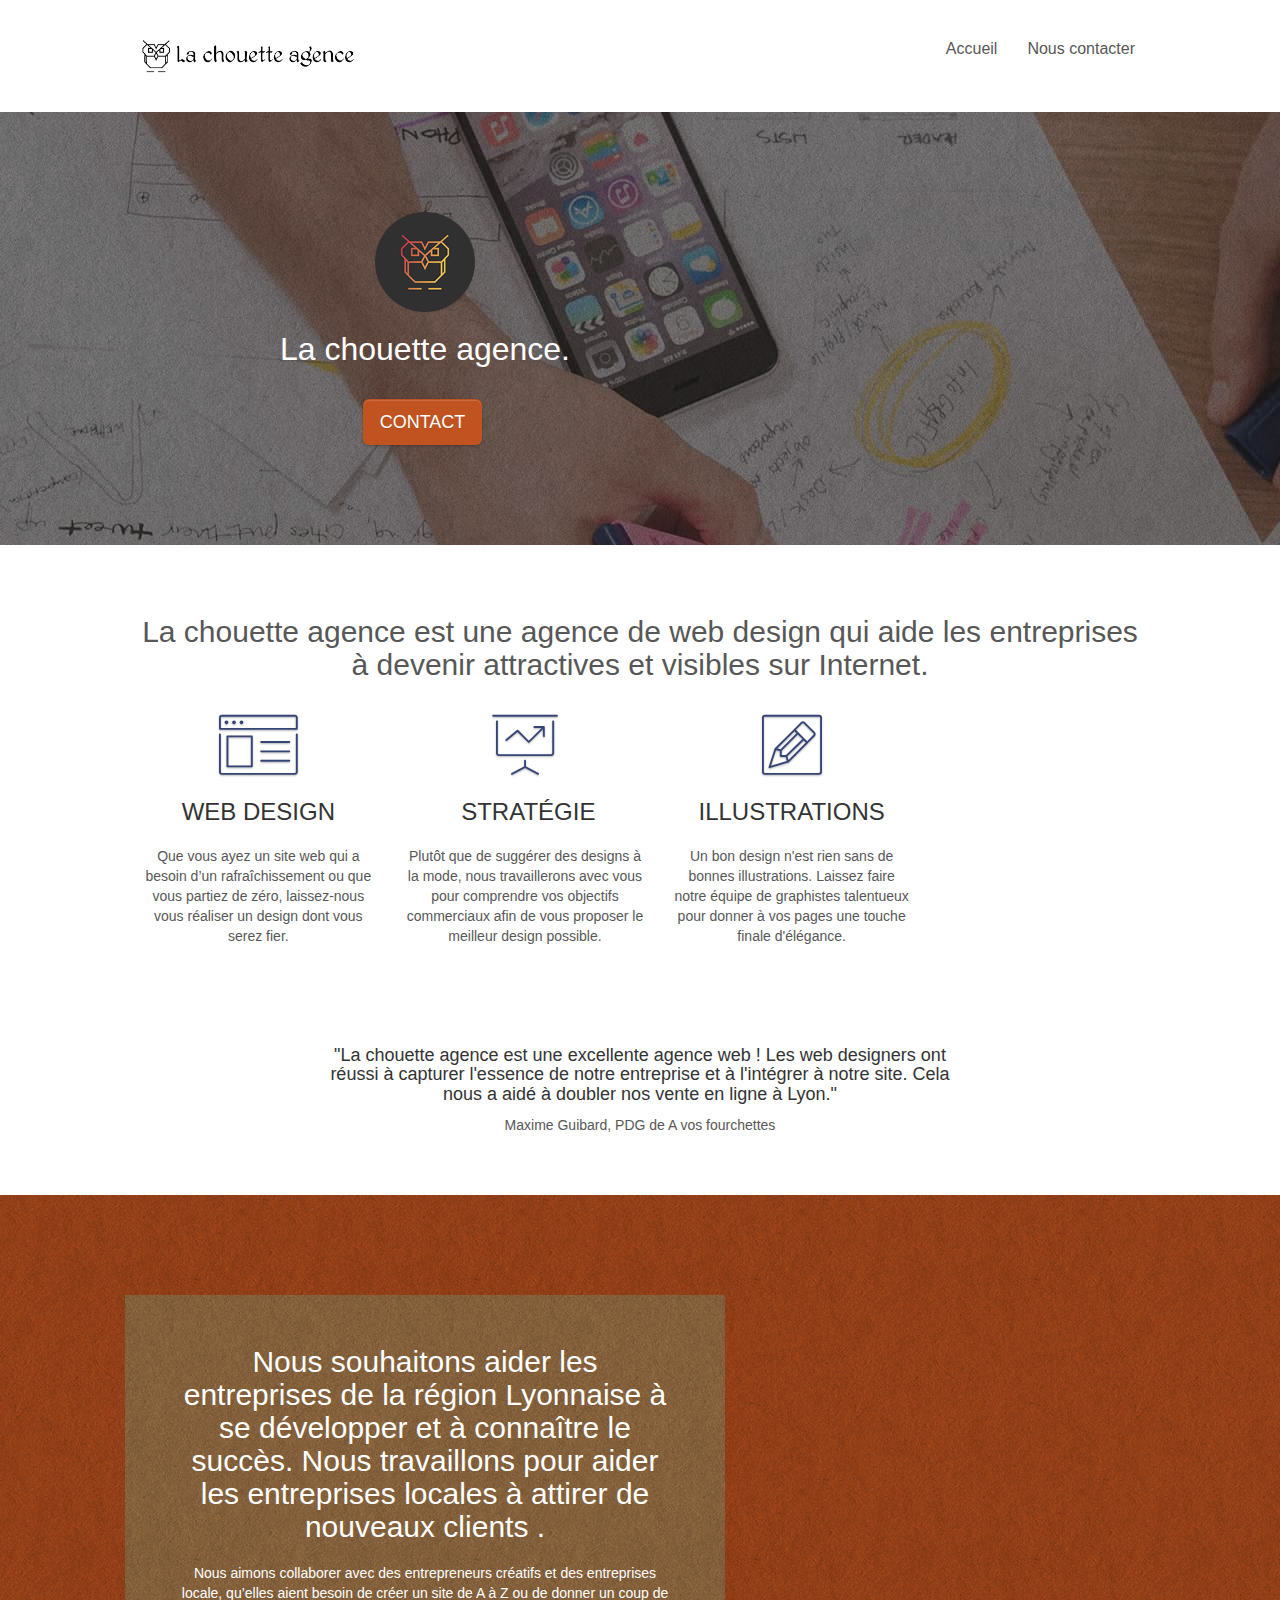
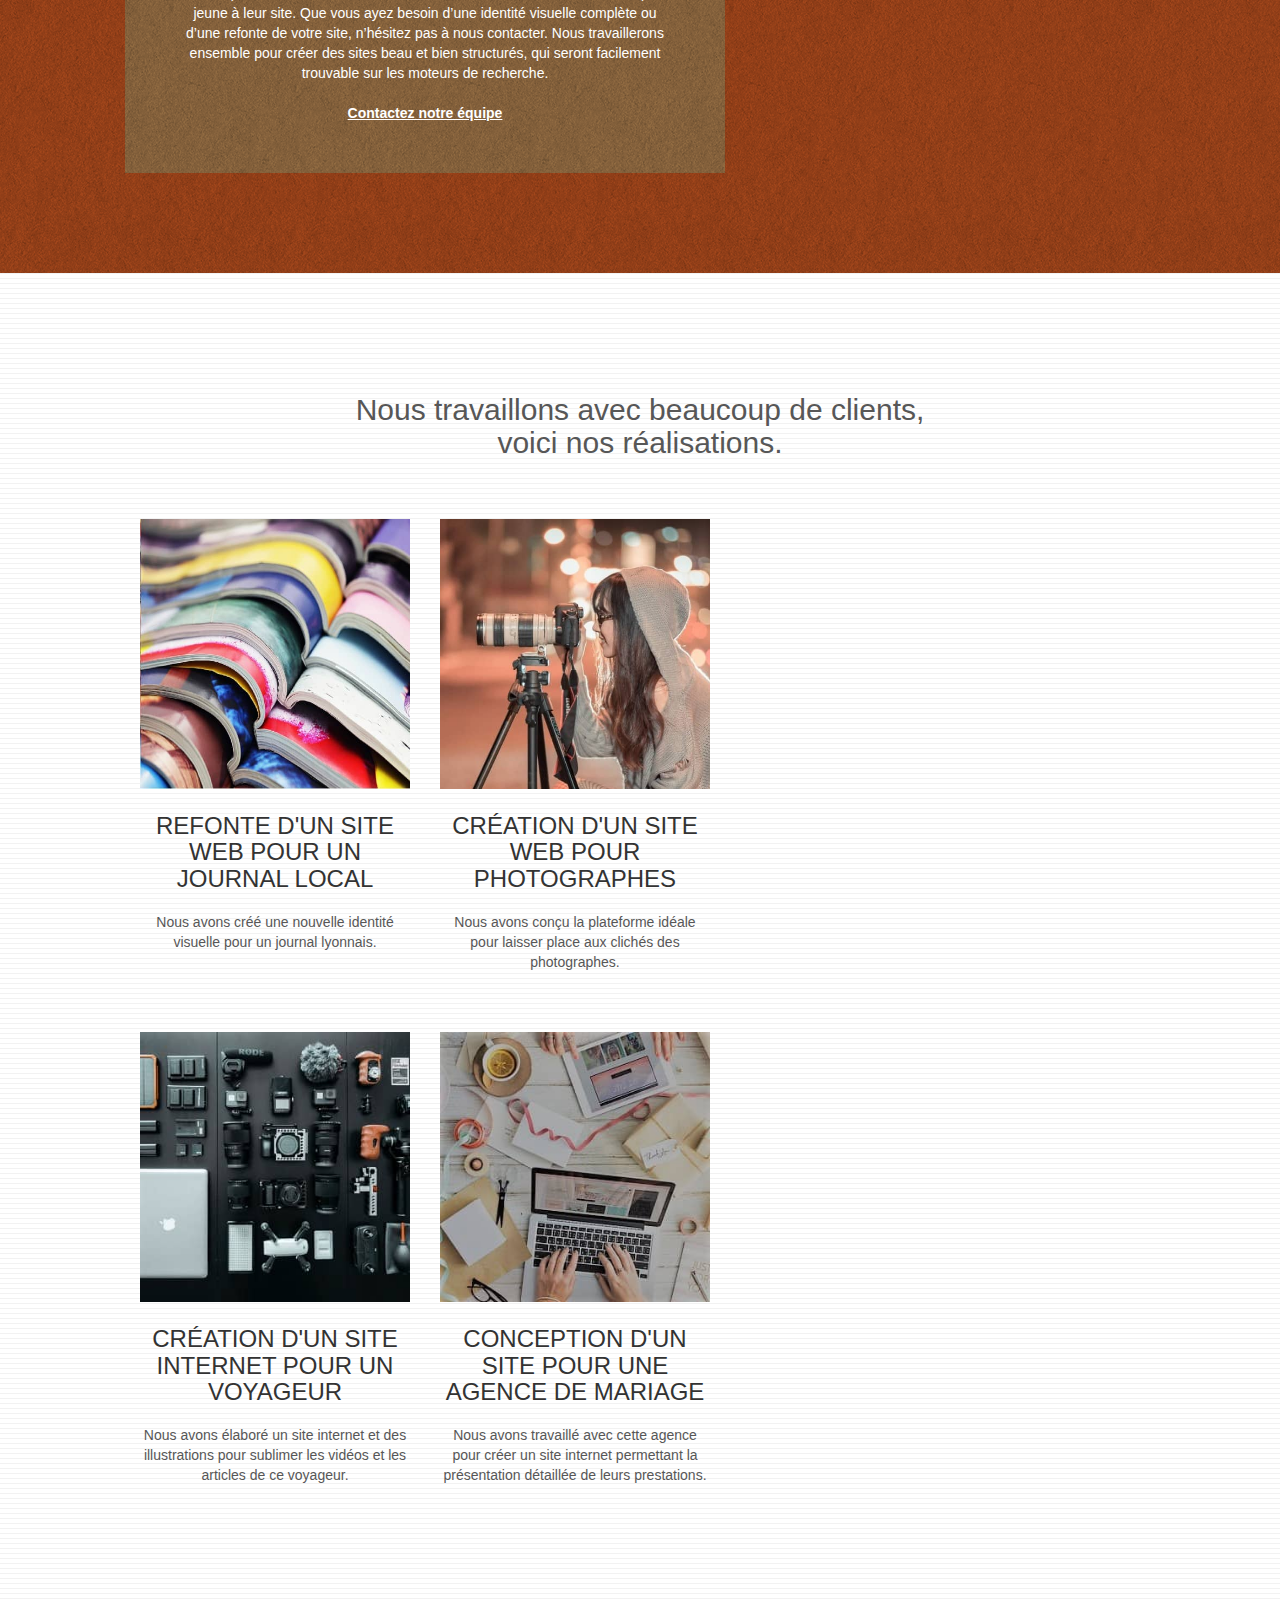
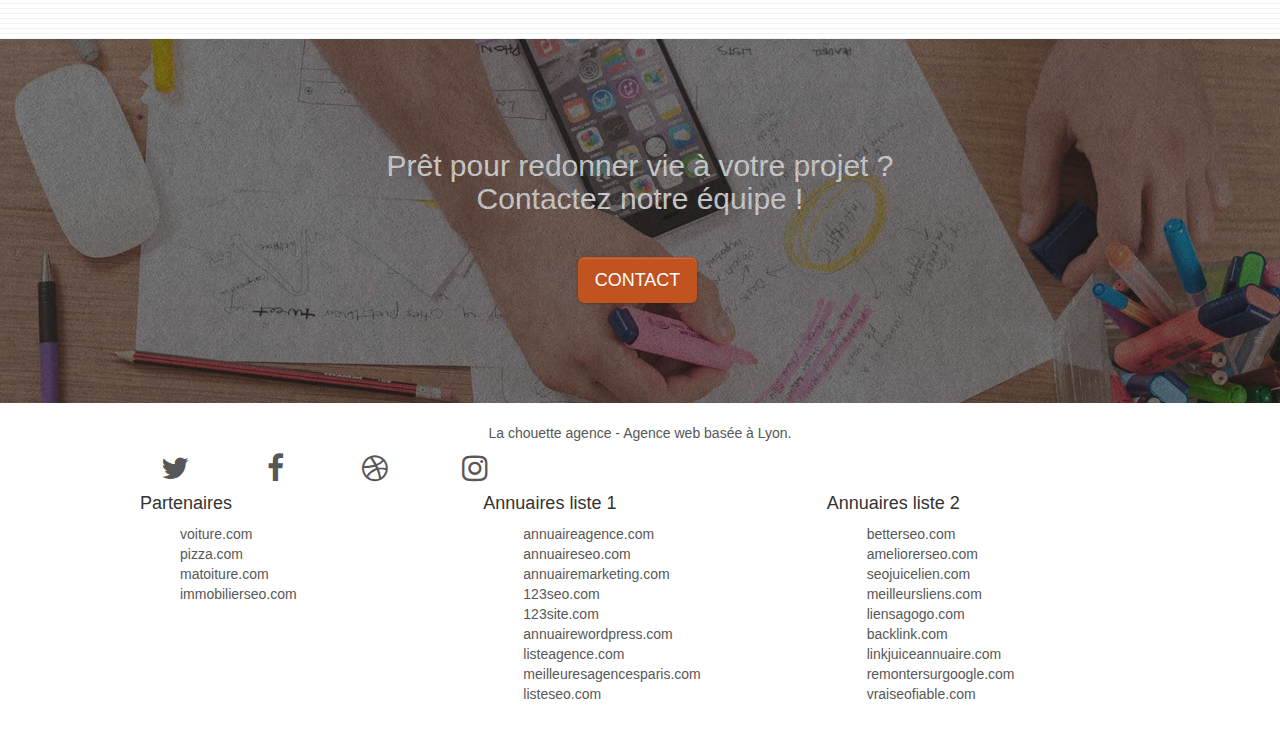
<file: index.html>
<!doctype html>
<html lang="fr">
<head>
    <meta charset="utf-8">
    <meta name="keywords" content="seo, google, site web, site internet, agence design paris, agence design, agence design,agence design,agence design,agence design,agence design,agence design,agence design,agence design">
    <meta name="description" content="La chouette agence est une grande agence de web design basée à Lyon.">
    <meta name="viewport" content="width=device-width, initial-scale=1.0, viewport-fit=cover">
	<link rel="shortcut icon" type="image/png" href="favicon.jpg">
	<link rel="preconnect" href="https://fonts.gstatic.com">
	
	<link rel="stylesheet" href="style.min.css">
	<link rel="stylesheet" type="text/css" href="https://maxcdn.bootstrapcdn.com/bootstrap/3.3.5/css/bootstrap.min.css">
	<link rel="stylesheet" type="text/css" href="https://cdnjs.cloudflare.com/ajax/libs/font-awesome/4.7.0/css/font-awesome.css">
	<link rel="stylesheet" type="text/css" href="./css/et-line.min.css">
	
    
	

    <title>La Chouette Agence</title>
  
</head>
<body>
<div class="page-container">

<header class="bloc bgc-white l-bloc " id="bloc-0">
	<div class="container bloc-sm">
		<nav class="navbar row">
			<div class="navbar-header">	
				<a class="navbar-brand" href="index.html"><img src="img/la-chouette-agence.png" alt="Logo la chouette agence" height="40" /></a>
				<button id="nav-toggle" type="button" class="ui-navbar-toggle navbar-toggle" data-toggle="collapse" data-target=".navbar-1">
					<span class="sr-only">Toggle navigation</span><span class="icon-bar"></span><span class="icon-bar"></span><span class="icon-bar"></span>
				</button>
			</div>
			<div class="collapse navbar-collapse navbar-1 special-dropdown-nav">
				<ul class="site-navigation nav navbar-nav">
					<li>
						<a href="index.html" class="link">Accueil</a>
					</li>
					<li>
						<a href="page2.html" class="link">Nous contacter</a>
					</li>
				</ul>
			</div>
		</nav>
	</div>
</header>

<section class="bloc bgc-dark-slate-blue bg-banniere d-bloc bg-t-edge bloc-bg-texture texture-paper b-parallax" id="bloc-1-hero">
	<div class="container bloc-lg">
		<div class="row tight-width-whitespace">
			<div class="col-sm-12">
				<img src="img/logo.png" class="center-block image-resize-mode" width="100" alt="La chouette agence logo" />
				<h1 class="text-center hero-bloc-text tc-white ">
					La chouette agence.
				</h1>
				<div class="text-center">
					<a href="page2.html" class="btn btn-lg btn-clean btn-rd cta-hero btn-atomic-tangerine" id="cta-hero">Contact</a>
				</div>
			</div>
		</div>
	</div>
</section>

<section class="bloc bgc-white l-bloc" id="bloc-2-services">
	<div class="container bloc-md">
		<div class="row">
			<div class="col-sm-12 text-center">
				<h2>La chouette agence est une agence de web design qui aide les entreprises à devenir attractives et visibles sur Internet.</h2>
			</div>
		</div>
		<div class="row voffset-lg med-width-whitespace">
			<div class="col-sm-4">
				<div class="text-center">
					<span class="et-icon-browser sm-shadow icon-dark-slate-blue icons icon-lg"></span>
				</div>
				<h3 class="mg-md text-center">
					Web design
				</h3>
				<p class="text-center text-size">
					Que vous ayez un site web qui a besoin d&rsquo;un rafraîchissement ou que vous partiez de zéro, laissez-nous vous réaliser un design dont vous serez fier.
				</p>
			</div>
			<div class="col-sm-4">
				<div class="text-center">
					<span class="et-icon-presentation sm-shadow icon-dark-slate-blue icons icon-lg"></span>
				</div>
				<h3 class="mg-md text-center">
					&nbsp;Stratégie
				</h3>
				<p class="text-center text-size">
					Plutôt que de suggérer des designs à la mode, nous travaillerons avec vous pour comprendre vos objectifs commerciaux afin de vous proposer le meilleur design possible.<br>
				</p>
			</div>
			<div class="col-sm-4">
				<div class="text-center">
					<span class="et-icon-edit sm-shadow icon-dark-slate-blue icons icon-lg"></span>
				</div>
				<h3 class="mg-md text-center">
					Illustrations
				</h3>
				<p class="text-center text-size">
					Un bon design n'est rien sans de bonnes illustrations. Laissez faire notre équipe de graphistes talentueux pour donner à vos pages une touche finale d'élégance.
				</p>
			</div>
		</div>
		<div class="row voffset-lg voffset">
			<div class="col-xs-12 col-md-8 col-md-offset-2 text-center">
				<h4>"La chouette agence est une excellente agence web ! Les web designers ont réussi à capturer l'essence de notre entreprise et à l'intégrer à notre site. Cela nous a aidé à doubler nos vente en ligne à Lyon."</h4>
				<p class="text-size">Maxime Guibard, PDG de A vos fourchettes</p>
			</div>
		</div>
	</div>
</section>

<section class="bloc tc-white bgc-atomic-tangerine bg-presentation d-bloc bloc-bg-texture texture-paper b-parallax" id="bloc-3-what-i-do">
	<div class="container bloc-lg">
		<div class="row tight-width-whitespace black-background">
			<div class="col-sm-12">
				<h2 class="mg-md text-center tc-white">
					Nous souhaitons aider les entreprises de la région Lyonnaise à se développer et à connaître le succès. Nous travaillons pour aider les entreprises locales à attirer de nouveaux clients .<br>
				</h2>
				<p class="text-center white text-size">
					Nous aimons collaborer avec des entrepreneurs créatifs et des entreprises locale, qu’elles aient besoin de créer un site de A à Z ou de donner un coup de jeune à leur site. Que vous ayez besoin d’une identité visuelle complète ou d’une refonte de votre site, n’hésitez pas à nous contacter. Nous travaillerons ensemble pour créer des sites beau et bien structurés, qui seront facilement trouvable sur les moteurs de recherche. <br><br><a class="ltc-white bold-link text-size" href="page2.html">Contactez notre équipe</a><br>
				</p>
			</div>
		</div>
	</div>
</section>

<section class="bloc bgc-white bg-lines-h2-bg bg-repeat l-bloc" id="bloc-4-portfolio">
	<div class="container bloc-lg">
		<div class="row">
			<div class="col-sm-12 text-center">
				<h2>Nous travaillons avec beaucoup de clients,<br>voici nos réalisations.</h2>
			</div>
		</div>
		<div class="row tight-width-whitespace portfolio-row">
			<div class="col-sm-6">
				<a href="#" data-lightbox="img/1.jpg" data-gallery-id="gallery-1" data-caption="Refonte d'un site web pour un journal local" data-frame="snapshot-lb"><img src="img/1.jpg" class="img-responsive portfolio-thumb" alt="photo avec plein de livre ouvert" /></a>
				<h3 class="mg-md text-center">
					Refonte d'un site web pour un journal local
				</h3>
				<p class="text-center text-size">
					Nous avons créé une nouvelle identité visuelle pour un journal lyonnais.
				</p>
			</div>
			<div class="col-sm-6">
				<a href="#" data-lightbox="img/2.jpg" data-gallery-id="gallery-1" data-caption="Création d'un site web pour photographes" data-frame="snapshot-lb"><img src="img/2.jpg" class="img-responsive portfolio-thumb" alt="Photographe" /></a>
				<h3 class="mg-md text-center">
					Création d'un site web pour photographes
				</h3>
				<p class="text-center text-size">
					Nous avons conçu la plateforme idéale pour laisser place aux clichés des photographes.
				</p>
			</div>
		</div>
		<div class="row tight-width-whitespace portfolio-row">
			<div class="col-sm-6">
				<a href="#" data-lightbox="img/3.jpg" data-gallery-id="gallery-1" data-caption="Création d'un site internet pour un voyageur" data-frame="snapshot-lb"><img src="img/3.jpg" class="img-responsive portfolio-thumb" alt="gadjet électronique"/></a>
				<h3 class="mg-md text-center">
					Création d'un site internet pour un voyageur
				</h3>
				<p class="text-center text-size">
					Nous avons élaboré un site internet et des illustrations pour sublimer les vidéos et les articles de ce voyageur.
				</p>
			</div>
			<div class="col-sm-6">
				<a href="#" data-lightbox="img/4.jpg" data-gallery-id="gallery-1" data-caption="Conception d'un site pour une agence de mariage" data-frame="snapshot-lb"><img src="img/4.jpg" class="img-responsive portfolio-thumb" alt="bureau travail ordinateur création mariage" /></a>
				<h3 class="mg-md text-center">
					Conception d'un site pour une agence de mariage
				</h3>
				<p class="text-center text-size">
					Nous avons travaillé avec cette agence pour créer un site internet permettant la présentation détaillée de leurs prestations.
				</p>
			</div>
		</div>
	</div>
</section>

<section class="bloc bgc-dark-slate-blue bg-banniere d-bloc bloc-bg-texture texture-paper" id="bloc-5-cta">
	<div class="container bloc-lg">
		<div class="row">
			<h2 class="mg-md text-center tc-white">
				Prêt pour redonner vie à votre projet ?<br>Contactez notre équipe !
			</h2>
			<div class="col-sm-12 text-center">
				<a href="page2.html" class="btn btn-atomic-tangerine btn-clean btn-rd btn-lg cta-hero">Contact</a>
			</div>
		</div>
	</div>
</section>

<footer class="bloc d-bloc" id="bloc-8">
	<div class="container bloc-sm">
		<div class="row">
			<div class="col-sm-12">
				<p class="text-center text-size">
					La chouette agence - Agence web basée à Lyon.<br>
				</p>
				<div class="row row-no-gutters social">
					<div class="col-sm-3">
						<div class="text-center">
							<a class="social" href="index.html"><i class="fa fa-twitter  icon-md"></i></a>
						</div>
					</div>
					<div class="col-sm-3">
						<div class="text-center">
							<a class="social" href="index.html"><i class="fa fa-facebook icon-md"></i></a>
						</div>
					</div>
					<div class="col-sm-3">
						<div class="text-center">
							<a class="social" href="index.html"><i class="fa fa-dribbble icon-md"></i></a>
						</div>
					</div>
					<div class="col-sm-3">
						<div class="text-center">
							<a class="social" href="index.html"><i class="fa fa-instagram icon-md"></i></a>
						</div>
					</div>
				</div>
				<div class="row">
					<div class="col-sm-4">
						<h4>Partenaires</h4>
							<ul>
								<li><a href="voiture.com">voiture.com</a></li>
								<li><a href="pizza.com">pizza.com</a></li>
								<li><a href="matoiture.com">matoiture.com</a></li>
								<li><a href="immobilierseo.com">immobilierseo.com</a></li>
							</ul>		
					</div>
					<div class="col-sm-4">
						<h4>Annuaires liste 1</h4>
						<ul>
							<li><a href="annuaireagence.com">annuaireagence.com</a></li>
							<li><a href="annuaireseo.com">annuaireseo.com</a></li>
							<li><a href="annuairemarketing.com">annuairemarketing.com</a></li>
							<li><a href="123seoture.com">123seo.com</a></li>
							<li><a href="123site.com">123site.com</a></li>
							<li><a href="annuairewordpress.com">annuairewordpress.com</a></li>
							<li><a href="listeagence.com">listeagence.com</a></li>
							<li><a href="meilleuresagencesparis.com">meilleuresagencesparis.com</a></li>
							<li><a href="listeseo.com">listeseo.com</a></li>
						</ul>
					</div>
					<div class="col-sm-4">
						<h4>Annuaires liste 2</h4>
						<ul>
							<li><a href="betterseo.com">betterseo.com</a></li>
							<li><a href="ameliorerseo.com">ameliorerseo.com</a></li>
							<li><a href="seojuicelien.com">seojuicelien.com</a></li>
							<li><a href="meilleursliens.com">meilleursliens.com</a></li>
							<li><a href="liensagogo.com">liensagogo.com</a></li>
							<li><a href="backlink.com">backlink.com</a></li>
							<li><a href="linkjuiceannuaire.com">linkjuiceannuaire.com</a></li>
							<li><a href="remontersurgoogle.com">remontersurgoogle.com</a></li>
							<li><a href="vraiseofiable.com">vraiseofiable.com</a></li>
						</ul>
					</div>
				</div>
			</div>
		</div>
	</div>
</footer>

</div>

<script src="https://cdnjs.cloudflare.com/ajax/libs/jquery/2.2.1/jquery.min.js"></script>
<script src="https://maxcdn.bootstrapcdn.com/bootstrap/3.3.5/js/bootstrap.min.js"></script>
<script src="./js/blocs.min.js"></script>
<script defer src="./js/jquery.touchSwipe.min.js"></script>
<script src="./js/gmaps.min.js"></script>  

</body>
</html>
</file>
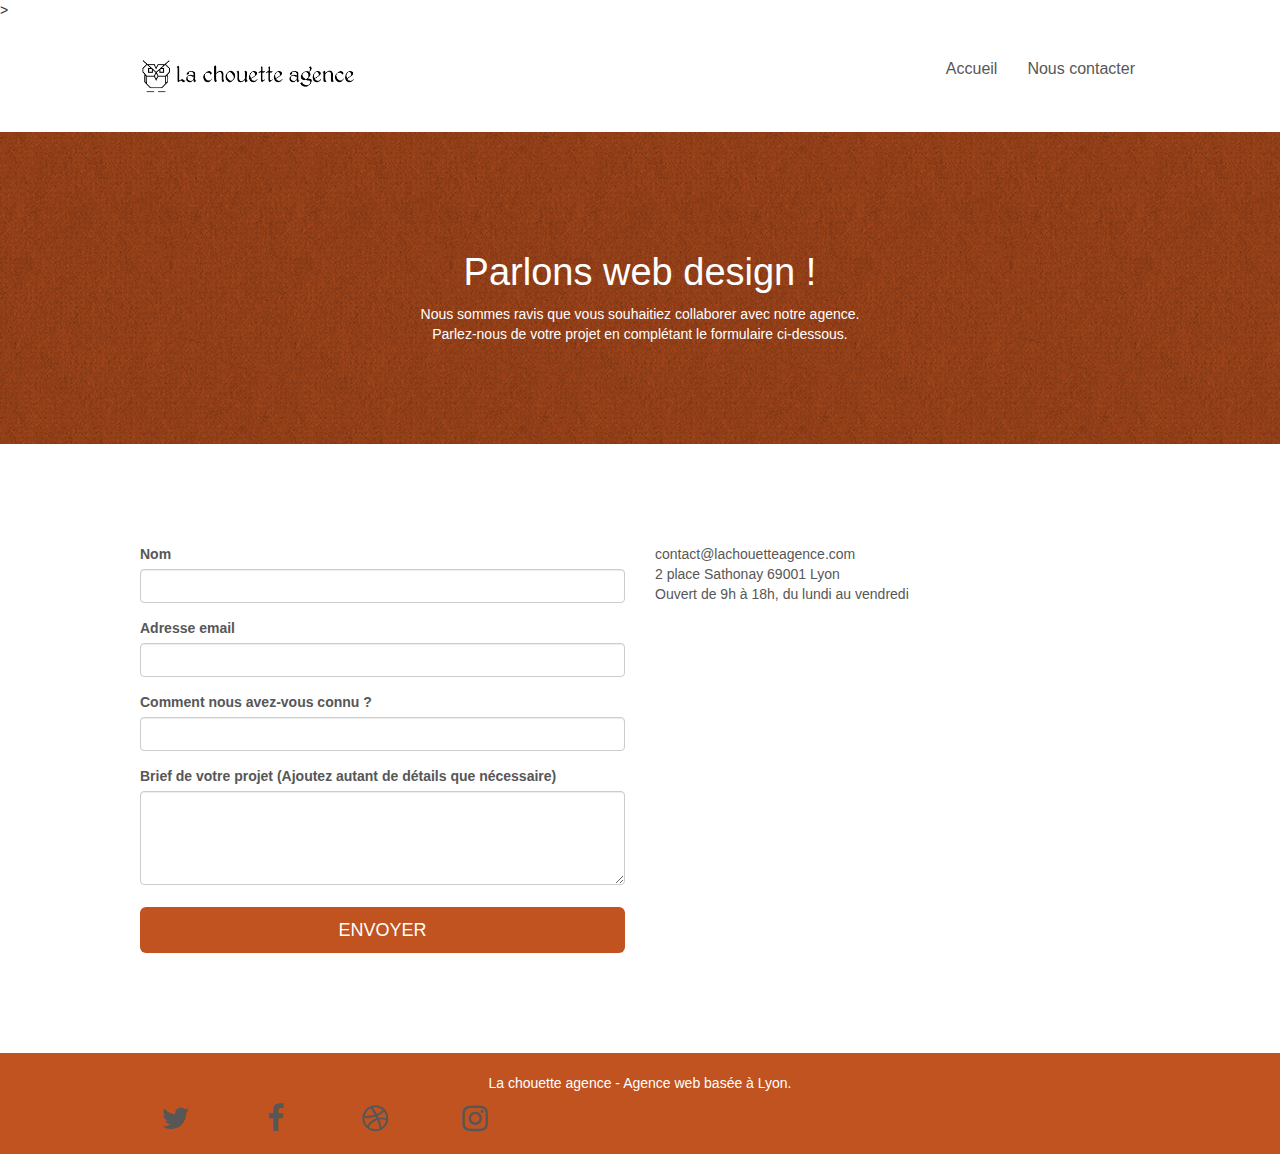
<file: page2.html>
<!doctype html>
<html lang="fr">
<head>
    <meta charset="utf-8">
    <meta name="keywords" content="web design, site web, lyon, internet, design, creation, recherche, cherche">
    <meta name="description" content="Contacter La chouette agence, une agence de web design basé à Lyon.">
    <meta name="viewport" content="width=device-width, initial-scale=1.0, viewport-fit=cover">
	<link rel="shortcut icon" type="image/png" href="favicon.jpg">
	
	<link rel="stylesheet" href="style.min.css">
	<link rel="stylesheet" type="text/css" href="https://maxcdn.bootstrapcdn.com/bootstrap/3.3.5/css/bootstrap.min.css">
	<link rel="stylesheet" type="text/css" href="https://cdnjs.cloudflare.com/ajax/libs/font-awesome/4.7.0/css/font-awesome.css">
	<link rel="stylesheet" type="text/css" href="./css/et-line.min.css">
	>
	
    

    <title>Nous contacter</title>

</head>
<body>

<div class="page-container">
    
<header class="bloc bgc-white l-bloc " id="bloc-0">
	<div class="container bloc-sm">
		<nav class="navbar row">
			<div class="navbar-header">
				<a class="navbar-brand" href="index.html"><img src="img/la-chouette-agence.png" alt="la chouette agence logo" height="40" /></a>
				<button id="nav-toggle" type="button" class="ui-navbar-toggle navbar-toggle" data-toggle="collapse" data-target=".navbar-1">
					<span class="sr-only">Toggle navigation</span><span class="icon-bar"></span><span class="icon-bar"></span><span class="icon-bar"></span>
				</button>
			</div>
			<div class="collapse navbar-collapse navbar-1 special-dropdown-nav">
				<ul class="site-navigation nav navbar-nav">
					<li>
						<a href="index.html" class="link">Accueil</a>
					</li>
					<li>
						<a href="page2.html" class="link">Nous contacter</a>
					</li>
				</ul>
			</div>
		</nav>
	</div>
</header>

<section class="bloc bg-dots-bg bg-repeat bgc-atomic-tangerine d-bloc bloc-bg-texture texture-paper" id="bloc-6">
	<div class="container bloc-lg">
		<div class="row">
			<div class="col-sm-12">
				<h1 class="text-center white hero-bloc-text">
					Parlons web design !
				</h1>
				<p class="text-center mg-lg white tight-width-whitespace text-size">
					Nous sommes ravis que vous souhaitiez collaborer avec notre agence.<br>
					Parlez-nous de votre projet en complétant le formulaire ci-dessous.
				</p>
			</div>
		</div>
	</div>
</section>

<section class="bloc bgc-white l-bloc" id="bloc-7">
	<div class="container bloc-lg">
		<div class="row">
			<div class="col-sm-6">
				<form id="form_1" novalidate success-msg="Your message has been sent." fail-msg="Sorry it seems that our mail server is not responding, Sorry for the inconvenience!">
					<div class="form-group">
						<label for="name">
							Nom
						</label>
						<input id="name" class="form-control" required />
					</div>
					<div class="form-group">
						<label for="email">
							Adresse email
						</label>
						<input id="email" class="form-control" type="email" required />
					</div>
					<div class="form-group">
						<label for="know">
							Comment nous avez-vous connu ?
						</label>
						<input id="know" class="form-control" type="email" required id="input_504" />
					</div>
					<div class="form-group">
						<label for="message">
							Brief de votre projet (Ajoutez autant de détails que nécessaire)<br>
						</label><textarea id="message" class="form-control" rows="4" cols="50" required></textarea>
					</div> 
					<button class="bloc-button btn btn-lg btn-block cta-hero btn-atomic-tangerine" type="submit">
						Envoyer
					</button>
				</form>
			</div>
			<div class="col-sm-6">
				<p class="text-size">
					contact@lachouetteagence.com<br>2 place Sathonay 69001 Lyon<br>Ouvert de 9h à 18h, du lundi au vendredi<br>
				</p>
			</div>
		</div>
	</div>
</section>

<a class="bloc-button btn btn-d scrollToTop" onclick="scrollToTarget('1')"><span class="fa fa-chevron-up"></span></a>

<footer class="bloc bgc-atomic-tangerine d-bloc" id="bloc-8">
	<div class="container bloc-sm">
		<div class="row">
			<div class="col-sm-12">
				<p class="text-center white text-size">
					La chouette agence - Agence web basée à Lyon.<br>
				</p>
				<div class="row row-no-gutters social">
					<div class="col-sm-3">
						<div class="text-center">
							<a class="social" href="index.html"><i class="fa fa-twitter icon-md"></i></a>
						</div>
					</div>
					<div class="col-sm-3">
						<div class="text-center">
							<a class="social" href="index.html"><i class="fa fa-facebook icon-md"></i></a>
						</div>
					</div>
					<div class="col-sm-3">
						<div class="text-center">
							<a class="social" href="index.html"><i class="fa fa-dribbble icon-md"></i></a>
						</div>
					</div>
					<div class="col-sm-3">
						<div class="text-center">
							<a class="social" href="index.html"><i class="fa fa-instagram icon-md"></i></a>
						</div>
					</div>
				</div>
			</div>
		</div>
	</div>
</footer>

</div>
<script src="https://cdnjs.cloudflare.com/ajax/libs/jquery/2.2.1/jquery.min.js"></script>
<script src="https://maxcdn.bootstrapcdn.com/bootstrap/3.3.5/js/bootstrap.min.js"></script>
<script src="./js/blocs.min.js"></script>
<script defer src="./js/jquery.touchSwipe.min.js"></script>
<script src="./js/gmaps.min.js"></script>
</html>
</file>
<file: style.min.css>
body{margin:0;padding:0;background:#fff;overflow-x:hidden;-webkit-font-smoothing:antialiased;-moz-osx-font-smoothing:grayscale;font-display:swap;transform-origin:0 0}a,button{transition:all .3s ease-in-out;outline:0!important;text-decoration:none}a:hover{text-decoration:underline;cursor:pointer}.link:hover{border:solid 1px #000}#page-loading-blocs-notifaction{position:fixed;top:0;bottom:0;width:100%;z-index:100000;background:#fff url(img/pageload-spinner.gif) no-repeat center center}.bloc{width:100%;clear:both;background:50% 50% no-repeat;padding:0 50px;-webkit-background-size:cover;-moz-background-size:cover;-o-background-size:cover;background-size:cover;position:relative}.text-size{font-size:14px}.color-contrast{color:#000;text-decoration:none}.bloc .container{padding-left:0;padding-right:0}.bloc-lg{padding:100px 50px}.bloc-md{padding:50px}.bloc-sm{padding:20px 50px}.bg-b-edge,.bg-bl-edge,.bg-br-edge,.bg-center,.bg-l-edge,.bg-r-edge,.bg-repeat,.bg-t-edge,.bg-tl-edge,.bg-tr-edge{-webkit-background-size:auto!important;-moz-background-size:auto!important;-o-background-size:auto!important;background-size:auto!important}.bg-repeat{background:repeat}.bg-t-edge{background:top no-repeat}.bloc-bg-texture::before{content:"";background-size:2px 2px;position:absolute;top:0;bottom:0;left:0;right:0}.texture-paper::before{background:url(img/texture-paper.png);background-size:280px 280px}.b-parallax{background-attachment:fixed}.d-bloc{color:rgba(255,255,255,.7)}.d-bloc button:hover{color:rgba(255,255,255,.9)}.d-bloc .icon-round,.d-bloc .icon-rounded,.d-bloc .icon-semi-rounded-a,.d-bloc .icon-semi-rounded-b,.d-bloc .icon-square{border-color:rgba(255,255,255,.9)}.d-bloc .divider-h span{border-color:rgba(255,255,255,.2)}.d-bloc .a-btn,.d-bloc .navbar a,.d-bloc .navbar-brand,.d-bloc a .icon-lg,.d-bloc a .icon-sm,.d-bloc a .icon-xl,.d-bloc h1 a,.d-bloc h2 a,.d-bloc h3 a,.d-bloc h4 a,.d-bloc h5 a,.d-bloc h6 a,.d-bloc p a{color:rgba(255,255,255,.6)}.d-bloc .a-btn:hover,.d-bloc .navbar a:hover,.d-bloc .navbar-brand:hover,.d-bloc a:hover .icon-lg,.d-bloc a:hover .icon-sm,.d-bloc a:hover .icon-xl,.d-bloc h1 a:hover,.d-bloc h2 a:hover,.d-bloc h3 a:hover,.d-bloc h4 a:hover,.d-bloc h5 a:hover,.d-bloc h6 a:hover,.d-bloc p a:hover{color:rgba(255,255,255,1)}.d-bloc a:hover .icon-md{color:#97989c}.d-bloc .navbar-toggle .icon-bar{background:rgba(255,255,255,1)}.d-bloc .btn-wire,.d-bloc .btn-wire:hover{color:rgba(255,255,255,1);border-color:rgba(255,255,255,1)}.d-bloc .panel{color:rgba(0,0,0,.5)}.d-bloc .panel button:hover{color:rgba(0,0,0,.7)}.d-bloc .panel icon{border-color:rgba(0,0,0,.7)}.d-bloc .panel .divider-h span{border-color:rgba(0,0,0,.1)}.d-bloc .panel .a-btn{color:rgba(0,0,0,.6)}.d-bloc .panel .a-btn:hover{color:rgba(0,0,0,1)}.d-bloc .panel .btn-wire,.d-bloc .panel .btn-wire:hover{color:rgba(0,0,0,.7);border-color:rgba(0,0,0,.3)}.d-bloc .panel,.l-bloc{color:rgba(0,0,0,.5)}.d-bloc .panel button:hover,.l-bloc button:hover{color:rgba(0,0,0,.7)}.l-bloc .icon-round,.l-bloc .icon-rounded,.l-bloc .icon-semi-rounded-a,.l-bloc .icon-semi-rounded-b,.l-bloc .icon-square{border-color:rgba(0,0,0,.7)}.d-bloc .panel .divider-h span,.l-bloc .divider-h span{border-color:rgba(0,0,0,.1)}.d-bloc .panel .a-btn,.l-bloc .a-btn,.l-bloc .navbar a,.l-bloc .navbar-brand,.l-bloc a .icon-lg,.l-bloc a .icon-md,.l-bloc a .icon-sm,.l-bloc a .icon-xl,.l-bloc h1 a,.l-bloc h2 a,.l-bloc h3 a,.l-bloc h4 a,.l-bloc h5 a,.l-bloc h6 a,.l-bloc p a{color:rgba(0,0,0,.6)}.d-bloc .panel .a-btn:hover,.l-bloc .a-btn:hover,.l-bloc .navbar a:hover,.l-bloc .navbar-brand:hover,.l-bloc a:hover .icon-lg,.l-bloc a:hover .icon-md,.l-bloc a:hover .icon-sm,.l-bloc a:hover .icon-xl,.l-bloc h1 a:hover,.l-bloc h2 a:hover,.l-bloc h3 a:hover,.l-bloc h4 a:hover,.l-bloc h5 a:hover,.l-bloc h6 a:hover,.l-bloc p a:hover{color:rgba(0,0,0,1)}.l-bloc .navbar-toggle .icon-bar{color:rgba(0,0,0,.6)}.d-bloc .panel .btn-wire,.d-bloc .panel .btn-wire:hover,.l-bloc .btn-wire,.l-bloc .btn-wire:hover{color:rgba(0,0,0,.7);border-color:rgba(0,0,0,.3)}.voffset{margin-top:30px}.voffset-lg{margin-top:80px}.row-no-gutters{margin-right:0;margin-left:0}.row.row-no-gutters>[class*=" col-"],.row.row-no-gutters>[class^=col-]{padding-right:0;padding-left:0}#bloc-1-hero h1{font-size:32px}.navbar{margin-bottom:0;z-index:1}.navbar-brand{height:auto;padding:3px 15px;font-size:25px;font-weight:400;font-weight:600;line-height:44px}.navbar-brand img{max-height:200px;margin:0 5px 0 0;display:inline}.navbar-brand img[src$=svg]{min-width:100px}.nav-center .navbar-brand img{margin:0}.navbar .nav{padding-top:2px;margin-right:-16px;float:right;z-index:1}.nav>li{float:left;margin-top:4px;font-size:16px}.navbar-nav .open .dropdown-menu>li>a{text-align:inherit}.nav>li a:focus,.nav>li a:hover{background:0 0}.navbar-toggle{margin:10px 10px 0 0;border:0}.navbar-toggle:hover{background:0 0!important}.navbar-toggle .icon-bar{background-color:rgba(0,0,0,.5);width:26px}.nav-invert .navbar .nav{float:left}.nav-invert .navbar-brand,.nav-invert .navbar-header{float:right;position:relative;z-index:2}@media (min-width:768px){.site-navigation{position:absolute;top:50%;right:20px;transform:translate(0,-50%);-webkit-transform:translateY(-50%)}.nav>li .dropdown-menu a,.nav>li .dropdown-menu a:hover{color:#484848}.nav-invert .site-navigation{left:0;right:0}.nav-center{text-align:center}.nav-center .navbar-header{width:100%}.nav-center .nav>li,.nav-center .navbar-brand,.nav-center .navbar-header{float:none;display:inline-block}.nav-center .site-navigation{position:relative;width:100%;right:0;margin-right:0;margin-top:20px}.nav-center.mini-nav .navbar-toggle{float:none;margin:10px auto 0}}.nav>li>.dropdown a{background:0 0!important;display:block;padding:14px 15px}nav .caret{margin:0 5px}.dropdown-menu .dropdown-menu{top:-8px;left:100%}.dropdown-menu .dropmenu-flow-right{top:100%;left:0;margin-left:-1px;border-top-left-radius:0;border-top-right-radius:0}.dropdown-menu .dropdown span{border:4px solid #000;border-top-color:transparent;border-right-color:transparent;border-bottom-color:transparent;margin:6px -5px 0 0!important;float:right}.mg-md{margin-top:10px;margin-bottom:20px}.mg-lg{margin-top:10px;margin-bottom:40px}.btn{margin:0 5px 5px 0}.btn.pull-right{margin:0 0 5px 5px}.btn-d,.btn-d:focus,.btn-d:hover{color:#fff;background:rgba(0,0,0,.3)}button{outline:0!important}.btn-rd{border-radius:40px}.btn-clean{border:1px solid rgba(0,0,0,.08);border-bottom-color:rgba(0,0,0,.1);text-shadow:0 1px 0 rgba(0,0,1,.1);box-shadow:0 1px 3px rgba(0,0,1,.25),inset 0 1px 0 0 rgba(255,255,255,.15)}.icon-md{font-size:30px!important}.icon-lg{font-size:60px!important}.sm-shadow{text-shadow:0 1px 2px rgba(0,0,0,.3)}.panel-sq,.panel-sq .panel-footer,.panel-sq .panel-heading{border-radius:0}.panel-rd{border-radius:30px}.panel-rd .panel-heading{border-radius:29px 29px 0 0}.panel-rd .panel-footer{border-radius:0 0 29px 29px}.form-control{border-color:rgba(0,0,0,.1);box-shadow:none}.scrollToTop{width:40px;height:40px;position:fixed;bottom:20px;right:20px;opacity:0;z-index:500;transition:all .3s ease-in-out}.scrollToTop span{margin-top:6px}.showScrollTop{font-size:14px;opacity:1}a[data-lightbox]{position:relative;display:block;text-align:center}a[data-lightbox]:hover::before{content:"+";font-family:HelveticaNeue-Light,"Helvetica Neue Light","Helvetica Neue",Helvetica,Arial;font-size:32px;width:50px;height:50px;margin-left:-25px;border-radius:50%;background:rgba(0,0,0,.6);color:#fff;font-weight:100;z-index:1;position:absolute;top:50%;transform:translateY(-50%);-webkit-transform:translateY(-50%)}a[data-lightbox]:hover img{opacity:.6;-webkit-animation-fill-mode:none;animation-fill-mode:none}#lightbox-modal{display:flex;align-items:center}#lightbox-modal .modal-dialog{width:90%;max-width:900px;margin:0 auto 0}#lightbox-modal .modal-dialog img{max-height:90vh;margin:0 auto}.lightbox-caption{padding:20px;color:#fff;background:rgba(0,0,0,.5);position:absolute;left:15px;right:15px;bottom:5px}.close-lightbox{color:#fff;font-size:30px;position:absolute;top:20px;right:20px;z-index:20;background:rgba(0,0,0,.5);border:none;line-height:30px;padding:0 9px 5px;opacity:.3}.close-lightbox:hover,.next-lightbox:hover,.prev-lightbox:hover{opacity:1;color:#fff}.next-lightbox,.prev-lightbox{font-size:20px;color:rgba(255,255,255,.9);background:rgba(0,0,0,.5);transition:all .2s ease-in-out;position:absolute;top:45%;z-index:1;opacity:.4}.next-lightbox{padding:6px 8px 1px 13px;right:25px}.prev-lightbox{padding:6px 13px 1px 10px;left:25px}.snapshot-lb .modal-body{padding-bottom:45px}.snapshot-lb .lightbox-caption{padding:0;color:rgba(0,0,0,.5);background:0 0}.btn,a,h1,h2,h3,h4,h5,h6,label,p{font-family:helvetica;font-weight:400;color:#575757!important}.container{max-width:1000px}.hero-bloc-text{font-size:38px}.hero-bloc-text-sub{font-size:36px}.statement-bloc-text{line-height:26px;font-style:italic;font-size:20px;text-align:center;font-weight:lighter;max-width:520px;margin:auto auto auto auto}p{font-size:11px}.tight-width-whitespace{max-width:600px;margin:auto auto auto auto}.h1{font-size:20px;font-family:"Open Sans"}.cta-hero{margin-top:22px;color:#fff!important;text-transform:uppercase;padding:12px 28px 12px 28px;font-size:16px;font-weight:700}.social{max-width:400px;margin:auto auto auto auto}h2{font-size:22px;line-height:1.4em}h3{font-size:15px;text-transform:uppercase;font-weight:700;color:#333!important}.med-width-whitespace{max-width:800px;margin:auto auto auto auto;box-shadow:0 0 0 #000}h1{color:#333!important}h4{color:#333!important}.icons{margin-bottom:14px;margin-top:24px}.white{color:#fff!important}.portfolio-thumb{margin-bottom:24px}.portfolio-row{margin-bottom:44px;margin-top:50px}.avatar{box-shadow:0 4px 9px rgba(0,0,0,.3)}.black-background{background-color:rgba(165,147,99,.7);padding:40px 40px 40px 40px}.bold-link{font-weight:900;text-decoration:underline!important}.bgc-white{background-color:#fff}.bgc-dark-slate-blue{background-color:#364577}.bgc-atomic-tangerine{background-color:#c05320}.tc-white{color:#fff!important}.btn-atomic-tangerine{background:#c05320;color:#fff!important}.btn-atomic-tangerine:hover{background:#c27956!important;color:#fff!important}.ltc-white{color:#fff!important}.ltc-white:hover{color:#ccc!important}.ltc-atomic-tangerine{color:#f3976c!important}.ltc-atomic-tangerine:hover{color:#c27956!important}.icon-dark-slate-blue{color:#364577!important;border-color:#364577!important}.bg-dots-bg{background-image:url(img/dots-bg.png)}.bg-lines-h2-bg{background-image:url(img/lines-h2-bg.png)}.bg-banniere{background-image:url(img/la-chouette-agence-banniere.jpg)}.bg-presentation{background-image:url(img/image-de-presentation.jpg)}@media (max-width:1024px){.bloc{padding-left:20px;padding-right:20px}.bloc-tile-2.full-width-bloc .container,.bloc-tile-3.full-width-bloc .container,.bloc-tile-4.full-width-bloc .container,.bloc.full-width-bloc{padding-left:0;padding-right:0}}@media (max-width:992px) and (min-width:768px){.navbar .nav{max-width:80%}.nav-center.navbar .nav{max-width:100%}}@media only screen and (min-device-width:768px) and (max-device-width:1024px) and (orientation:landscape){.b-parallax{background-attachment:scroll}}@media only screen and (min-device-width:1024px) and (max-device-width:1366px) and (-webkit-min-device-pixel-ratio:1.5){.b-parallax{background-attachment:scroll}}@media (max-width:991px){.container{width:100%}.b-parallax{background-attachment:scroll}#hero-bloc,.page-container{overflow-x:hidden;position:relative}.bloc{padding-left:constant(safe-area-inset-left);padding-right:constant(safe-area-inset-right)}.bloc-group,.bloc-group .bloc{display:block;width:100%}.bloc-fill-screen .fill-bloc-bottom-edge,.bloc-fill-screen .fill-bloc-top-edge{padding:0 20px;padding-left:constant(safe-area-inset-left);padding-right:constant(safe-area-inset-right)}}@media (max-width:767px){.page-container{overflow-x:hidden;position:relative}#disqus_thread,h1,h2,h3,h4,h5,h6,p{padding-left:10px!important;padding-right:10px!important}.b-parallax{background-attachment:scroll}.navbar .nav{padding-top:0;border-top:1px solid rgba(0,0,0,.2);float:none!important}.navbar.row{margin-left:0;margin-right:0}.site-navigation{position:inherit;transform:none;-webkit-transform:none;-ms-transform:none}.nav>li{margin-top:0;border-bottom:1px solid rgba(0,0,0,.1);background:rgba(0,0,0,.05);text-align:left;padding-left:15px;width:100%}.nav>li:hover{background:rgba(0,0,0,.08)}.dropdown .dropdown a .caret{float:none;margin:5px 0 0 10px!important;border:4px solid #000;border-bottom-color:transparent;border-right-color:transparent;border-left-color:transparent}#hero-bloc .navbar .nav{background:rgba(0,0,0,.8)}#hero-bloc .navbar .nav a{color:rgba(255,255,255,.6)}.hero{padding:50px 0}.hero-nav{left:-1px;right:-1px}.navbar-collapse{padding:0;overflow-x:hidden;-webkit-box-shadow:none;box-shadow:none}.navbar-brand img{max-height:40px;width:auto}.nav-invert .navbar-header{float:none;width:100%}.nav-invert .navbar-toggle{float:left;margin-left:10px}.bloc{padding-left:0;padding-right:0}.bloc-lg,.bloc-xl,.bloc-xxl{padding:40px 0}.bloc-md,.bloc-sm{padding-left:0;padding-right:0}.bloc-fill-screen .fill-bloc-bottom-edge,.bloc-fill-screen .fill-bloc-top-edge,.bloc-tile-2 .container,.bloc-tile-3 .container,.bloc-tile-4 .container{padding-left:0;padding-right:0}.a-block{padding:0 10px}.btn-dwn{display:none}.voffset{margin-top:5px}.voffset-md{margin-top:20px}.voffset-lg{margin-top:30px}form{padding:5px}.close-lightbox{display:inline-block}.blocsapp-device-iphone5{background-size:216px 425px;padding-top:60px;width:216px;height:425px}.blocsapp-device-iphone5 img{width:180px;height:320px}}@media (max-width:400px){.bloc{padding-left:0;padding-right:0}}@media (max-width:767px){.bloc-mob-center-text{text-align:center}}
</file>
